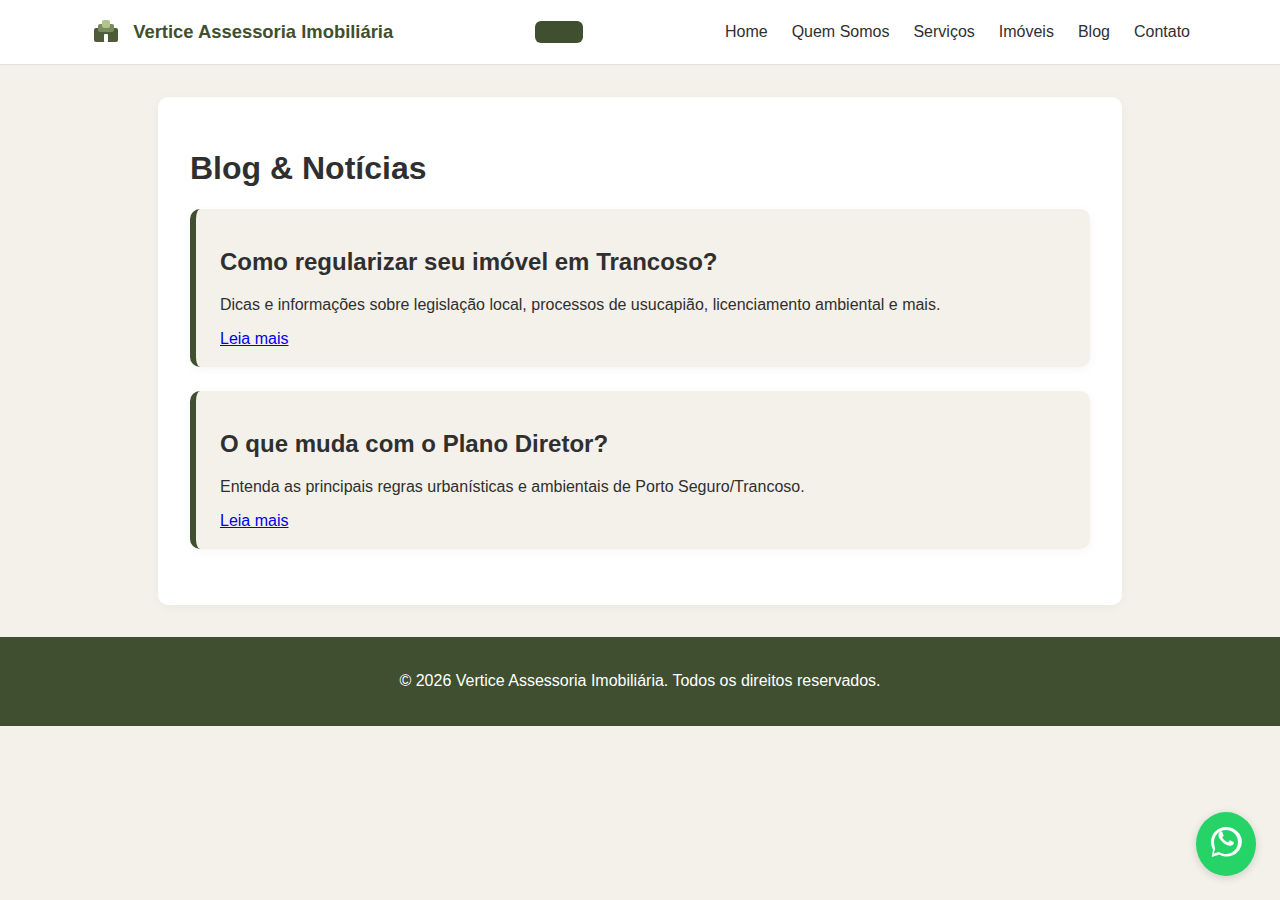
<file: blog.html>
<!DOCTYPE html>
<html lang="pt-br">
<head>
    <meta charset="UTF-8">
    <meta name="viewport" content="width=device-width, initial-scale=1.0">
    <title>Blog | Vertice Assessoria Imobiliária</title>
    <link rel="stylesheet" href="assets/css/style.css">
</head>
<body>
    <header>
        <nav>
            <div class="logo"><img src="assets/img/logo-polo.svg" alt="Logo Polo" class="logo-icon"> Vertice Assessoria Imobiliária</div>
            <button class="menu-toggle" id="menuToggle">
                <span></span>
                <span></span>
                <span></span>
            </button>
            <ul class="menu" id="navMenu">
                <li><a href="index.html">Home</a></li>
                <li><a href="sobre.html">Quem Somos</a></li>
                <li><a href="servicos.html">Serviços</a></li>
                <li><a href="imoveis.html">Imóveis</a></li>
                <li><a href="blog.html">Blog</a></li>
                <li><a href="contato.html">Contato</a></li>
            </ul>
        </nav>
    </header>
    <main>
        <section class="blog">
            <h1>Blog & Notícias</h1>
            <article>
                <h2>Como regularizar seu imóvel em Trancoso?</h2>
                <p>Dicas e informações sobre legislação local, processos de usucapião, licenciamento ambiental e mais.</p>
                <a href="#">Leia mais</a>
            </article>
            <article>
                <h2>O que muda com o Plano Diretor?</h2>
                <p>Entenda as principais regras urbanísticas e ambientais de Porto Seguro/Trancoso.</p>
                <a href="#">Leia mais</a>
            </article>
            <!-- Adicione mais posts conforme necessário -->
        </section>
    </main>
    <footer>
        <p>&copy; 2026 Vertice Assessoria Imobiliária. Todos os direitos reservados.</p>
    </footer>
    <a href="#" class="whatsapp-float" id="whatsappBtn" title="Fale pelo WhatsApp">
        <img src="assets/img/whatsapp.svg" alt="WhatsApp">
    </a>
    <script src="assets/js/main.js"></script>
</body>
</html>
</file>
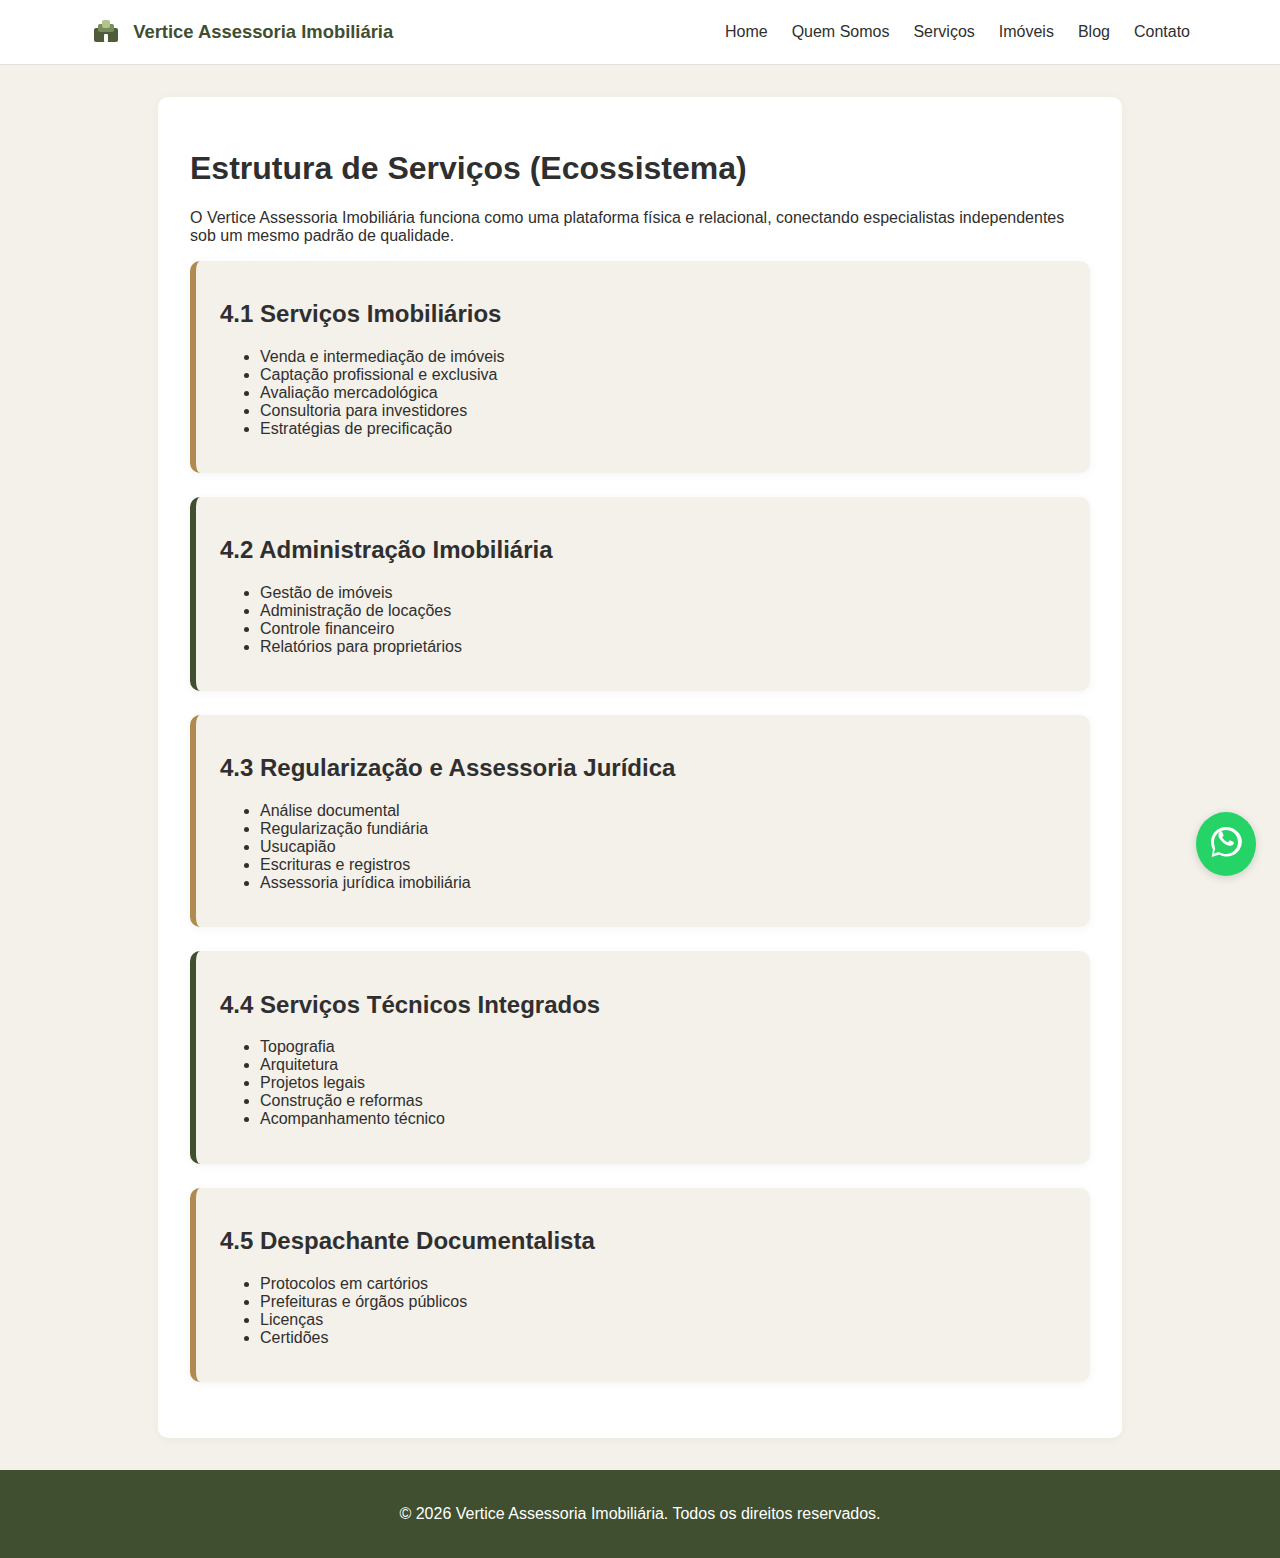
<file: servicos.html>
<!DOCTYPE html>
<html lang="pt-br">
<head>
    <meta charset="UTF-8">
    <meta name="viewport" content="width=device-width, initial-scale=1.0">
    <title>Serviços | Vertice Assessoria Imobiliária</title>
    <link rel="stylesheet" href="assets/css/style.css">
</head>
<body>
    <header>
        <nav>
            <div class="logo"><img src="assets/img/logo-polo.svg" alt="Logo Polo" class="logo-icon"> Vertice Assessoria Imobiliária</div>
            <ul>
                <li><a href="index.html">Home</a></li>
                <li><a href="sobre.html">Quem Somos</a></li>
                <li><a href="servicos.html">Serviços</a></li>
                <li><a href="imoveis.html">Imóveis</a></li>
                <li><a href="blog.html">Blog</a></li>
                <li><a href="contato.html">Contato</a></li>
            </ul>
        </nav>
    </header>
    <main>
        <section class="servicos">
            <h1>Estrutura de Serviços (Ecossistema)</h1>
            <p>O Vertice Assessoria Imobiliária funciona como uma plataforma física e relacional, conectando especialistas independentes sob um mesmo padrão de qualidade.</p>
            <div class="servico-bloco">
                <h2>4.1 Serviços Imobiliários</h2>
                <ul>
                    <li>Venda e intermediação de imóveis</li>
                    <li>Captação profissional e exclusiva</li>
                    <li>Avaliação mercadológica</li>
                    <li>Consultoria para investidores</li>
                    <li>Estratégias de precificação</li>
                </ul>
            </div>
            <div class="servico-bloco">
                <h2>4.2 Administração Imobiliária</h2>
                <ul>
                    <li>Gestão de imóveis</li>
                    <li>Administração de locações</li>
                    <li>Controle financeiro</li>
                    <li>Relatórios para proprietários</li>
                </ul>
            </div>
            <div class="servico-bloco">
                <h2>4.3 Regularização e Assessoria Jurídica</h2>
                <ul>
                    <li>Análise documental</li>
                    <li>Regularização fundiária</li>
                    <li>Usucapião</li>
                    <li>Escrituras e registros</li>
                    <li>Assessoria jurídica imobiliária</li>
                </ul>
            </div>
            <div class="servico-bloco">
                <h2>4.4 Serviços Técnicos Integrados</h2>
                <ul>
                    <li>Topografia</li>
                    <li>Arquitetura</li>
                    <li>Projetos legais</li>
                    <li>Construção e reformas</li>
                    <li>Acompanhamento técnico</li>
                </ul>
            </div>
            <div class="servico-bloco">
                <h2>4.5 Despachante Documentalista</h2>
                <ul>
                    <li>Protocolos em cartórios</li>
                    <li>Prefeituras e órgãos públicos</li>
                    <li>Licenças</li>
                    <li>Certidões</li>
                </ul>
            </div>
        </section>
    </main>
    <footer>
        <p>&copy; 2026 Vertice Assessoria Imobiliária. Todos os direitos reservados.</p>
    </footer>
    <a href="#" class="whatsapp-float" id="whatsappBtn" title="Fale pelo WhatsApp">
        <img src="assets/img/whatsapp.svg" alt="WhatsApp">
    </a>
    <script src="assets/js/main.js"></script>
</body>
</html>
</file>
<file: assets/css/style.css>
body {
    font-family: 'Segoe UI', Arial, sans-serif;
    margin: 0;
    background: #F4F1EA;
    color: #2F2F2F;
}
header {
    background: #fff;
    border-bottom: 1px solid #e0e0e0;
}
nav {
    display: flex;
    justify-content: space-between;
    align-items: center;
    max-width: 1100px;
    margin: 0 auto;
    padding: 1rem;
}
.logo {
    display: flex;
    align-items: center;
    font-weight: bold;
    font-size: 1.15rem;
    color: #3F4F2F;
    gap: 0.5rem;
}

.logo-icon {
    width: 2rem;
    height: 2rem;
    margin-right: 0.2rem;
}

nav ul {
    list-style: none;
    display: flex;
    gap: 1.5rem;
    margin: 0;
    padding: 0;
}
nav ul li a {
    text-decoration: none;
    color: #2F2F2F;
    font-weight: 500;
    transition: color 0.2s;
}
nav ul li a:hover {
    color: #3F4F2F;
}
.hero {
    background: linear-gradient(135deg, #3F4F2F 0%, rgba(176, 138, 79, 0.9) 50%, #B08A4F 100%), url('../img/hero.jpg') center/cover no-repeat;
    min-height: 350px;
    display: flex;
    align-items: center;
    justify-content: center;
    color: #fff;
    text-shadow: 0 2px 8px rgba(0,0,0,0.3);
}
.hero-content {
    background: rgba(34, 49, 63, 0.55);
    padding: 2rem 2.5rem;
    border-radius: 12px;
    text-align: center;
}
.cta {
    display: inline-block;
    margin-top: 1.5rem;
    background: #3F4F2F;
    color: #fff;
    padding: 0.8rem 2rem;
    border-radius: 30px;
    text-decoration: none;
    font-weight: bold;
    font-size: 1.1rem;
    transition: background 0.2s;
}
.cta:hover {
    background: #B08A4F;
}
.pilares {
    display: flex;
    justify-content: center;
    gap: 2rem;
    background: #fff;
    padding: 2rem 0;
    margin-top: -40px;
    box-shadow: 0 2px 12px rgba(0,0,0,0.04);
}
.pilar {
    text-align: center;
    max-width: 220px;
}
.pilar img {
    width: 64px;
    margin-bottom: 1rem;
}
footer {
    background: #3F4F2F;
    color: #fff;
    text-align: center;
    padding: 1.2rem 0;
    margin-top: 2rem;
}
.whatsapp-float {
    position: fixed;
    bottom: 24px;
    right: 24px;
    z-index: 100;
    background: #25d366;
    border-radius: 50%;
    box-shadow: 0 2px 8px rgba(0,0,0,0.15);
    padding: 12px;
    transition: background 0.2s;
}
.whatsapp-float img {
    width: 36px;
    height: 36px;
}
.whatsapp-float:hover {
    background: #128c7e;
}
.sobre, .servicos, .imoveis, .blog, .contato {
    max-width: 900px;
    margin: 2rem auto;
    background: #fff;
    border-radius: 10px;
    box-shadow: 0 2px 12px rgba(0,0,0,0.04);
    padding: 2rem;
}
.equipe {
    list-style: none;
    padding: 0;
}
.equipe li {
    margin-bottom: 0.7rem;
}
.servico-bloco {
    margin-bottom: 2rem;
}
.imovel-lista {
    display: flex;
    gap: 2rem;
    flex-wrap: wrap;
}
.imovel-card {
    background: #F4F1EA;
    border-radius: 8px;
    box-shadow: 0 1px 6px rgba(0,0,0,0.06);
    padding: 1rem;
    width: 260px;
}
.imovel-card img {
    width: 100%;
    border-radius: 6px;
    margin-bottom: 0.7rem;
}
.status {
    display: inline-block;
    padding: 0.3rem 0.8rem;
    border-radius: 20px;
    font-size: 0.95rem;
    margin-bottom: 0.5rem;
}
.status.regularizado {
    background: #3F4F2F;
    color: #fff;
}
.status.usucapiao {
    background: #B08A4F;
    color: #fff;
}
.diagnostico-form {
    display: flex;
    flex-direction: column;
    gap: 1rem;
    max-width: 400px;
}
.checkbox-group {
    display: flex;
    flex-direction: column;
    gap: 0.5rem;
}
.diagnostico-form input, .diagnostico-form textarea {
    padding: 0.6rem;
    border: 1px solid #cfcfcf;
    border-radius: 6px;
    font-size: 1rem;
}

/* Paleta DOMUS */
:root {
    --domus-verde-oliva: #3F4F2F;
    --domus-bronze: #B08A4F;
    --domus-areia: #F4F1EA;
    --domus-grafite: #2F2F2F;
}

/* Destaques coloridos */
.pilar h3 {
    color: #3F4F2F;
}
.pilar ul li::marker {
    color: #3F4F2F;
}

/* Botões e formulários */
button, input[type="submit"] {
    background: #3F4F2F;
    color: #fff;
    border: none;
    border-radius: 6px;
    padding: 0.7rem 1.5rem;
    font-weight: bold;
    font-size: 1rem;
    transition: background 0.2s;
}
button:hover, input[type="submit"]:hover {
    background: #B08A4F;
}

/* Cards e blocos de serviço */
.servico-bloco, .imovel-card, .blog article {
    background: #F4F1EA;
    border-left: 6px solid #3F4F2F;
    border-radius: 10px;
    margin-bottom: 1.5rem;
    padding: 1.2rem 1.5rem;
    box-shadow: 0 2px 8px rgba(63,79,47,0.06);
}
.servico-bloco:nth-child(odd) {
    border-left-color: #B08A4F;
}
.servico-bloco:nth-child(even) {
    border-left-color: #3F4F2F;
}
.imovel-card .status {
    background: #3F4F2F;
    color: #fff;
    border-radius: 4px;
    padding: 0.2em 0.7em;
    font-size: 0.95em;
    font-weight: bold;
}

/* Estilos para o vídeo banner */
.hero {
    position: relative;
    overflow: hidden;
}

.hero-video {
    position: absolute;
    top: 0;
    left: 0;
    width: 100%;
    height: 100%;
    object-fit: cover;
    z-index: 1;
}

.hero-overlay {
    position: absolute;
    top: 0;
    left: 0;
    width: 100%;
    height: 100%;
    background: rgba(34, 49, 63, 0.4);
    z-index: 2;
}

.hero-content {
    position: relative;
    z-index: 3;
    background: rgba(34, 49, 63, 0.65);
}
</file>
